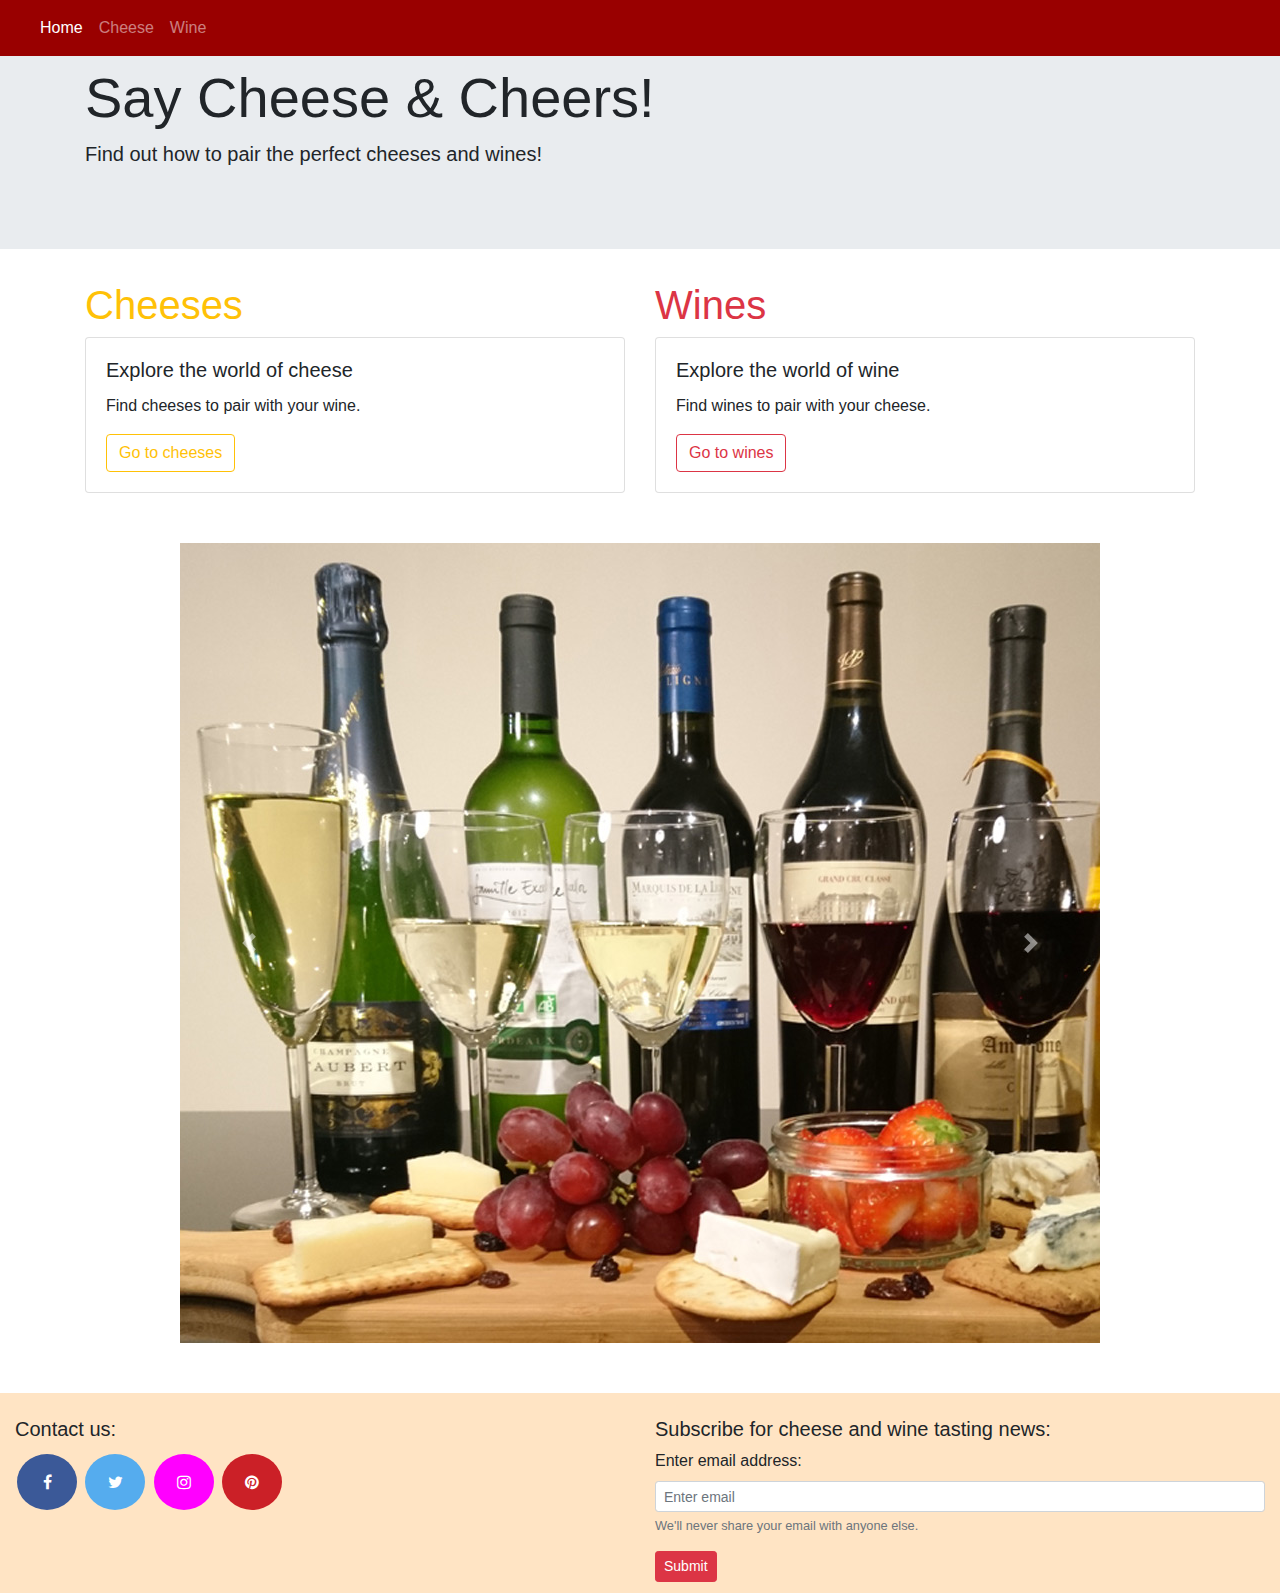
<file: index.html>
<!DOCTYPE html>
<html>
  <head>
    <meta charset="utf-8">
    <link rel="stylesheet" href="https://stackpath.bootstrapcdn.com/bootstrap/4.3.1/css/bootstrap.min.css" integrity="sha384-ggOyR0iXCbMQv3Xipma34MD+dH/1fQ784/j6cY/iJTQUOhcWr7x9JvoRxT2MZw1T" crossorigin="anonymous">
      <meta name="viewport" content="width=device-width, initial-scale=1, shrink-to-fit=no">
    <title>Say Cheese & Cheers!</title>
    <link rel="cheese and wine icon" type="image/x-icon" href="images/wineandcheeseicon/favicon.ico"/>
    <link rel="stylesheet" href="css/styles.css">
  </head>
  <body>
    <nav class="navbar fixed-top navbar-expand-lg navbar navbar-dark" style="background-color: #990000;">
      <a class="navbar-brand" href="#"></a>
      <button class="navbar-toggler" type="button" data-toggle="collapse" data-target="#navbarNav" aria-controls="navbarNav" aria-expanded="false" aria-label="Toggle navigation">
        <span class="navbar-toggler-icon"></span>
      </button>
      <div class="collapse navbar-collapse" id="navbarNav">
        <ul class="navbar-nav">
          <li class="nav-item active">
            <a class="nav-link" href="#">Home <span class="sr-only">(current)</span></a>
          </li>
          <li class="nav-item">
            <a class="nav-link" href="cheese.html">Cheese</a>
          </li>
          <li class="nav-item">
            <a class="nav-link" href="wine.html">Wine</a>
          </li>
        </ul>
      </div>
    </nav>
    <div class="jumbotron jumbotron-fluid my-jumbotron" id="welcome-banner">
      <div class="container">
        <h1 class="display-4" class="title">Say Cheese & Cheers!</h1>
        <p class="lead" class="title">Find out how to pair the perfect cheeses and wines!</p>
      </div>
    </div>
    <div class="container">
      <div class="row">
        <div class="col-md-6">
          <h1 class="text-warning">Cheeses</h1>
          <div class="card">
            <div class="card-body">
              <h5 class="card-title">Explore the world of cheese</h5>
              <p class="card-text">Find cheeses to pair with your wine.</p>
              <a href="cheese.html" class="btn btn-outline-warning">Go to cheeses</a>
            </div>
          </div>
        </div>
        <div class="col-md-6">
          <h1 class="text-danger">Wines</h1>
          <div class="card">
            <div class="card-body">
              <h5 class="card-title">Explore the world of wine</h5>
              <p class="card-text">Find wines to pair with your cheese.</p>
              <a href="wine.html" class="btn btn-outline-danger">Go to wines</a>
            </div>
          </div>
        </div>
      </div>
    </div>

    <div class="container" id="carousel-padding">
      <div class="row">
        <div class="col-md"></div>
          <div class="col-md-10">
            <div id="carouselExampleControls" class="carousel slide" data-ride="carousel" class="carousel-position">
            <div class="carousel-inner">
              <div class="carousel-item active">
                <img class="carousel" src="images/cheeseboard1.jpg" class="d-block w-100" alt="...">
              </div>
            <div class="carousel-item">
              <img class="carousel" src="images/cheeseboard2.jpg" class="d-block w-100" alt="...">
            </div>
            <div class="carousel-item">
              <img class="carousel" src="images/cheeseboard3.jpg" class="d-block w-100" alt="...">
            </div>
          </div>
            <a class="carousel-control-prev" href="#carouselExampleControls" role="button" data-slide="prev">
            <span class="carousel-control-prev-icon" aria-hidden="true"></span>
            <span class="sr-only">Previous</span>
            </a>
            <a class="carousel-control-next" href="#carouselExampleControls" role="button" data-slide="next">
            <span class="carousel-control-next-icon" aria-hidden="true"></span>
            <span class="sr-only">Next</span>
            </a>
          </div>
        </div>
        <div class="col-md"></div>
      </div>
    </div>

    <div class="container-fluid" id="contact">
      <br>
      <div class="row">
        <div class="col-md-6">
          <h4 class="lead">Contact us:</h4>
          <ul id="contact-ways">
            <!-- <li>email</li>
            <li>phone</li>
            <li>facebook</li> -->
            <link rel="stylesheet" href="https://cdnjs.cloudflare.com/ajax/libs/font-awesome/4.7.0/css/font-awesome.min.css">
          <a href="https://www.facebook.com/" class="fa fa-facebook"></a>
          <a href="https://www.twitter.com/" class="fa fa-twitter"></a>
          <a href="https://www.instagram.com/" class="fa fa-instagram"></a>
          <a href="https://www.pinterest.com/" class="fa fa-pinterest"></a>
          </ul>
        </div>
        <div class="col-md-6">
          <h4 class="lead">Subscribe for cheese and wine tasting news:</h4>
          <form>
            <div class="form-group">
              <label for="exampleInputEmail1">Enter email address:</label>
              <input type="email" class="form-control form-control-sm" id="exampleInputEmail1" aria-describedby="emailHelp" placeholder="Enter email">
              <small id="emailHelp" class="form-text text-muted">We'll never share your email with anyone else.</small>
            </div>
          <button type="submit" class="btn btn-danger btn-sm" id="submit-button">Submit</button>
        </form>
        </div>
      </div>
    </div>


    <script src="https://code.jquery.com/jquery-3.3.1.slim.min.js" integrity="sha384-q8i/X+965DzO0rT7abK41JStQIAqVgRVzpbzo5smXKp4YfRvH+8abtTE1Pi6jizo" crossorigin="anonymous"></script>
    <script src="https://cdnjs.cloudflare.com/ajax/libs/popper.js/1.14.7/umd/popper.min.js" integrity="sha384-UO2eT0CpHqdSJQ6hJty5KVphtPhzWj9WO1clHTMGa3JDZwrnQq4sF86dIHNDz0W1" crossorigin="anonymous"></script>
    <script src="https://stackpath.bootstrapcdn.com/bootstrap/4.3.1/js/bootstrap.min.js" integrity="sha384-JjSmVgyd0p3pXB1rRibZUAYoIIy6OrQ6VrjIEaFf/nJGzIxFDsf4x0xIM+B07jRM" crossorigin="anonymous"></script>
        <script src="js/scripts.js"></script>
  </body>
</html>
</file>
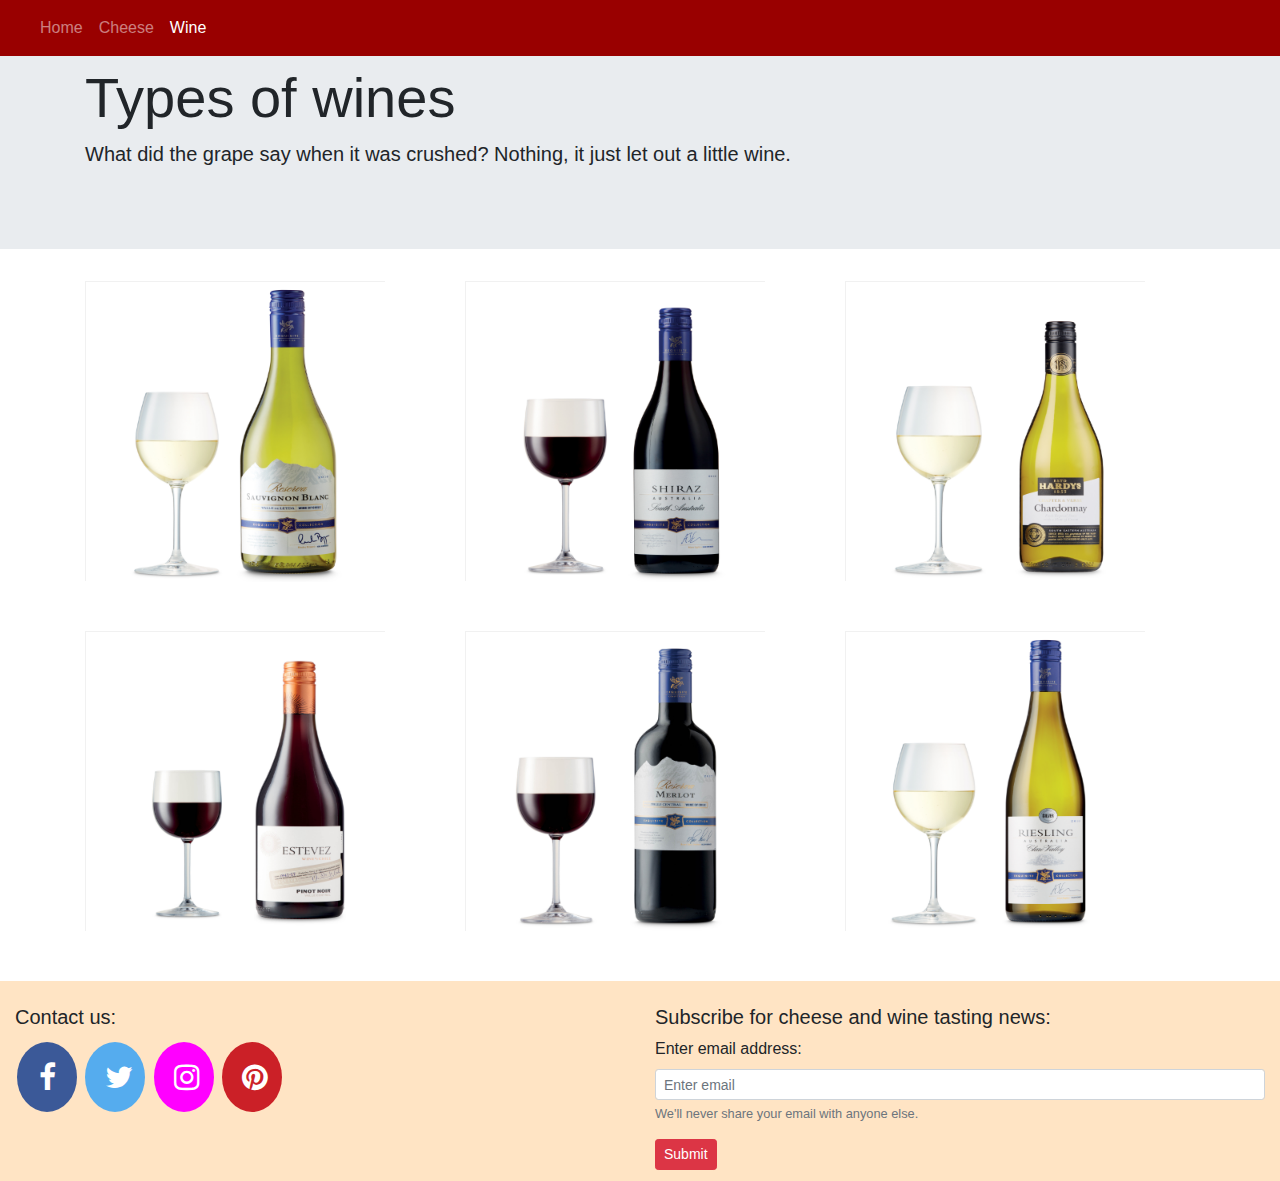
<file: wine.html>
<!DOCTYPE html>
<html>
  <head>
    <meta charset="utf-8">
    <link rel="stylesheet" href="https://stackpath.bootstrapcdn.com/bootstrap/4.3.1/css/bootstrap.min.css" integrity="sha384-ggOyR0iXCbMQv3Xipma34MD+dH/1fQ784/j6cY/iJTQUOhcWr7x9JvoRxT2MZw1T" crossorigin="anonymous">
    <link rel="stylesheet" href="https://cdnjs.cloudflare.com/ajax/libs/font-awesome/4.7.0/css/font-awesome.min.css">
    <meta name="viewport" content="width=device-width, initial-scale=1, shrink-to-fit=no">
    <title>Say Cheese & Cheers!</title>
    <link rel="cheese and wine icon" type="image/x-icon" href="images/wineandcheeseicon/favicon.ico"/>
    <link rel="stylesheet" href="css/styles.css">
  </head>
  <body>
    <nav class="navbar fixed-top navbar-expand-lg navbar navbar-dark" style="background-color: #990000;">
      <a class="navbar-brand" href="#"></a>
      <button class="navbar-toggler" type="button" data-toggle="collapse" data-target="#navbarNav" aria-controls="navbarNav" aria-expanded="false" aria-label="Toggle navigation">
        <span class="navbar-toggler-icon"></span>
      </button>
      <div class="collapse navbar-collapse" id="navbarNav">
        <ul class="navbar-nav">
          <li class="nav-item">
            <a class="nav-link" href="index.html">Home <span class="sr-only">(current)</span></a>
          </li>
          <li class="nav-item">
            <a class="nav-link" href="cheese.html">Cheese</a>
          </li>
          <li class="nav-item active">
            <a class="nav-link" href="#">Wine</a>
          </li>
        </ul>
      </div>
    </nav>
    <div class="jumbotron jumbotron-fluid my-jumbotron" id="welcome-banner">
      <div class="container">
        <h1 class="display-4">Types of wines</h1>
        <p class="lead">What did the grape say when it was crushed? Nothing, it just let out a little wine.</p>
      </div>
    </div>

    <div class="container ries-padding">
      <div class="row">
        <div class="col-md-4">
          <div class="flip-card">
            <div class="flip-card-inner">
              <div class="flip-card-front">
                  <!-- <h5 class="card-title">Sauvignon Blanc</h5> -->
                  <img class="square" id="sauvignon" src="images/sauvignonblanc.jpg" alt="Avatar" style="width:300px;height:300px;">
              </div>
              <div class="flip-card-back">
                  <p class="card-text">Sauvignon Blanc is a green-skinned grape variety which originates from the Bordeaux region of France.
                    Depending on the climate, the flavour can range from aggressively grassy to sweetly tropical.</p>
              <!-- <a href="#" class="btn btn-outline-warning">Perfect cheese for this wine</a> -->
              <button class="wineBtnToCheese" class="btn btn-outline-warning"><a>Find a perfect cheese for this wine</a></button>
              <!--link cheese to perfect wine-->
            </div>
            </div>
          </div>
        </div>

      <div class="col-md-4">
      <div class="flip-card">
        <div class="flip-card-inner">
          <div class="flip-card-front">
              <!-- <h5 class="card-title">Shiraz</h5> -->
              <img class="square" id="shiraz" src="images/shiraz.jpg" alt="Avatar" style="width:300px;height:300px;">
          </div>
          <div class="flip-card-back">
              <p class="card-text">The Shiraz grape possesses the most antioxidants of all the popular winegrape varietals and has a distinct flavour profile of pepper, vanilla, blackberry and spice with a velvety finish.
                With time in the bottle, these “primary” notes are moderated and then supplemented with earthy or savoury “tertiary” notes such as leather and truffle.</p>
          <!-- <a href="#" class="btn btn-outline-warning">Perfect cheese for this wine</a> -->
          <button class="wineBtnToCheese" class="btn btn-outline-warning"><a>Find a perfect cheese for this wine</a></button>
          <!--link cheese to perfect wine-->
        </div>
        </div>
      </div>
    </div>

    <div class="col-md-4">
    <div class="flip-card">
      <div class="flip-card-inner">
        <div class="flip-card-front">
            <!-- <h5 class="card-title">Chardonnay</h5> -->
            <img class="square" id="chardonnay" src="images/chardonnay.jpg" alt="Avatar" style="width:300px;height:300px;">
        </div>
        <div class="flip-card-back">
            <p class="card-text">Chardonnay is widely known for producing excellent full-bodied wines. The cooler zoned climate Chardonnay grapes produce an abundance of fruit flavours.
              You can pick up apple, pineapple, or the hint of peach. The warmer climate Chardonnays may have less of the fruits but develop wonderful honey, vanilla, and roasted flavours that really fill the mouth.</a>
  <!-- <a href="#" class="btn btn-outline-warning">Perfect cheese for this wine</a> -->
          <button class="wineBtnToCheese" class="btn btn-outline-warning"><a>Find a perfect cheese for this wine</a></button>
<!--link cheese to perfect wine-->
      </div>
      </div>
    </div>
  </div>
</div>
</div>


    <div class="container ries-padding">
      <div class="row">
        <div class="col-md-4">
        <div class="flip-card">
          <div class="flip-card-inner">
            <div class="flip-card-front">
                <!-- <h5 class="card-title">Pinot Noir</h5> -->
                <img class="square" id="pinot" src="images/pinotnoir.jpg" alt="Avatar" style="width:300px;height:300px;">
            </div>
            <div class="flip-card-back">
                <p class="card-text">Pinot Noir wine tends to be of light to medium body with an aroma reminiscent of black cherry, raspberry or blackcurrant.
                  The tremendously broad range of bouquets, flavours, textures and impressions that Pinot Noir can produce sometimes confuses tasters.</a>
                <!-- <a href="#" class="btn btn-outline-warning">Perfect cheese for this wine</a> -->
                <button class="wineBtnToCheese" class="btn btn-outline-warning"><a>Find a perfect cheese for this wine</a></button>
            <!--link cheese to perfect wine-->
          </div>
          </div>
        </div>
      </div>

      <div class="col-md-4">
      <div class="flip-card">
        <div class="flip-card-inner">
          <div class="flip-card-front">
              <!-- <h5 class="card-title">Merlot</h5> -->
              <img class="square" id="merlot" src="images/merlot.jpg" alt="Avatar" style="width:300px;height:300px;">
          </div>
          <div class="flip-card-back">
              <p class="card-text">Red fruits, easy tannins and a soft finish are the characteristics of Merlot wine.
                While Merlot flavour does vary dependent upon where it’s grown climate-wise, you’ll typically get notes of ripe blue, black and red fruit. These tasting notes are often backed by undertones of cocoa, vanilla and various earth tones.</p>
          <!-- <a href="#" class="btn btn-outline-warning">Perfect cheese for this wine</a> -->
          <button class="wineBtnToCheese" class="btn btn-outline-warning"><a>Find a perfect cheese for this wine</a></button>
          <!--link cheese to perfect wine-->
        </div>
        </div>
      </div>
    </div>

    <div class="col-md-4">
    <div class="flip-card">
      <div class="flip-card-inner">
        <div class="flip-card-front">
            <!-- <h5 class="card-title">Riesling</h5> -->
            <img class="square" id="riesling" src="images/riesling.jpg" alt="Avatar" style="width:300px;height:300px;">
        </div>
        <div class="flip-card-back">
            <p class="card-text">Riesling is an aromatic grape variety with flowery, almost perfumed aromas and high acidity, making it one of the most versatile and food-friendly white wines available.
              It can range from bone dry to seductively sweet in taste, with fragrances ranging from flowers, ripe peaches, tropical fruits, and mineral stone.</p>
        <!-- <a href="#" class="btn btn-outline-warning">Perfect cheese for this wine</a> -->
        <button class="wineBtnToCheese" class="btn btn-outline-warning"><a>Find a perfect cheese for this wine</a></button>
        <!--link cheese to perfect wine-->
      </div>
      </div>
    </div>
  </div>
  </div>
</div>



    <div class="container-fluid" id="contact">
      <br>
      <div class="row">
        <div class="col-6">
          <h4 class="lead">Contact us:</h4>
          <ul id="contact-ways">
            <!-- <li>email</li>
            <li>phone</li>
            <li>facebook</li> -->
            <a href="https://www.facebook.com/" class="fa fa-facebook"></a>
            <a href="https://www.twitter.com/" class="fa fa-twitter"></a>
            <a href="https://www.instagram.com/" class="fa fa-instagram"></a>
            <a href="https://www.pinterest.com/" class="fa fa-pinterest"></a>
          </ul>
        </div>
        <div class="col-6">
          <h4 class="lead">Subscribe for cheese and wine tasting news:</h4>
          <form>
            <div class="form-group">
              <label for="exampleInputEmail1">Enter email address:</label>
              <input type="email" class="form-control form-control-sm" id="exampleInputEmail1" aria-describedby="emailHelp" placeholder="Enter email">
              <small id="emailHelp" class="form-text text-muted">We'll never share your email with anyone else.</small>
            </div>
          <button type="submit" class="btn btn-danger btn-sm" id="submit-button">Submit</button>
        </form>
        </div>
      </div>
    </div>

    <script src="https://code.jquery.com/jquery-3.3.1.slim.min.js" integrity="sha384-q8i/X+965DzO0rT7abK41JStQIAqVgRVzpbzo5smXKp4YfRvH+8abtTE1Pi6jizo" crossorigin="anonymous"></script>
    <script src="https://cdnjs.cloudflare.com/ajax/libs/popper.js/1.14.7/umd/popper.min.js" integrity="sha384-UO2eT0CpHqdSJQ6hJty5KVphtPhzWj9WO1clHTMGa3JDZwrnQq4sF86dIHNDz0W1" crossorigin="anonymous"></script>
    <script src="https://stackpath.bootstrapcdn.com/bootstrap/4.3.1/js/bootstrap.min.js" integrity="sha384-JjSmVgyd0p3pXB1rRibZUAYoIIy6OrQ6VrjIEaFf/nJGzIxFDsf4x0xIM+B07jRM" crossorigin="anonymous"></script>
    <script src="js/wine.js"></script>
    <script src="js/scripts.js"></script>

  </body>
</html>
</file>
<file: css/styles.css>
* {
  cursor: url("../images/cheese.cur"), default;
  margin: 0;
  padding: 0;
}


.square  {
  height: 300px;
  width: 300px;
}

.carousel
{
  position: relative;
}

.carousel-position {
  display: block;
    margin-left: auto;
    margin-right: auto;
    width: 40%;
}

#carousel-padding {
  padding-top: 50px;
  padding-bottom: 50px;

}

#contact {
  height: 200px;
  background-color: bisque;

}

.contact-text {
  color: #990000;
}


#contact-ways {
  list-style: none;
}


.ries-padding {
  padding-bottom: 50px;
}


.goat-padding {
  padding-bottom: 50px!important;
}


/* The flip card container - set the width and height to whatever you want. We have added the border property to demonstrate that the flip itself goes out of the box on hover (remove perspective if you don't want the 3D effect */
.flip-card {
  background-color: transparent;
  width: 300px;
  height: 300px;
  border: 1px solid #f1f1f1;
  /* grid-template-areas: "frontAndBack"; */
  /* -webkit-perspective: 800;
  perspective: 800; */
  /* perspective: 1000px; /* Remove this if you don't want the 3D effect */
}

/* This container is needed to position the front and back side */
.flip-card-inner {
  position: relative;
  width: 100%;
  height: 100%;
  text-align: center;
  transition: transform 0.8s;
  transform-style: preserve-3d;
}

/* Do an horizontal flip when you move the mouse over the flip box container */
.flip-card:hover .flip-card-inner {
  transform: rotateY(180deg);
}

/* Position the front and back side */
.flip-card-front, .flip-card-back {
  position: absolute;
  width: 100%;
  height: 100%;
  backface-visibility: hidden;
}

/* Style the front side (fallback if image is missing) */
.flip-card-front {
  background-color: #bbb;
  color: black;
  /* grid-area: frontAndBack; */
}

/* Style the back side */
.flip-card-back {
  background-color: white;
  color: black;
  transform: rotateY(180deg);
}

.fa {
  padding: 20px;
  font-size: 30px;
  width: 60px;
  text-align: center;
  text-decoration: none;
  margin: 5px 2px;
  border-radius: 50%;
}
.fa:hover {
  opacity: 0.7;
}
.fa-facebook {
  background: #3B5998;
  color: white;
}
.fa-twitter {
  background: #55ACEE;
  color: white;
}
.fa-instagram {
  background: #ff00ff;
  color: white;
}

.fa-pinterest {
  background: #cb2027;
  color: white;
}


.goudaBtnToWine {
  background-color: orange;
  color: white;
}

.goudaBtnToWine:hover {
  background-color: white;
  color: orange;
  border-color: currentColor;
}

.wineBtnToCheese {
  background-color: #990000;
  color: white;
}

.wineBtnToCheese:hover {
  background-color: white;
  color: #990000;
  border-color: currentColor;
}

@media only screen and (max-device-width: 600px) {
   .col-md-4 {
        padding-top: 5%;
      }
    #welcome-banner{
      margin-top: 12%;
    }

    .carousel{
      height: 40vh!important;
      }
    .carousel-inner{
      height: 40vh!important;
      }
    #contact{
      height: 40%;
    }
 }
</file>
